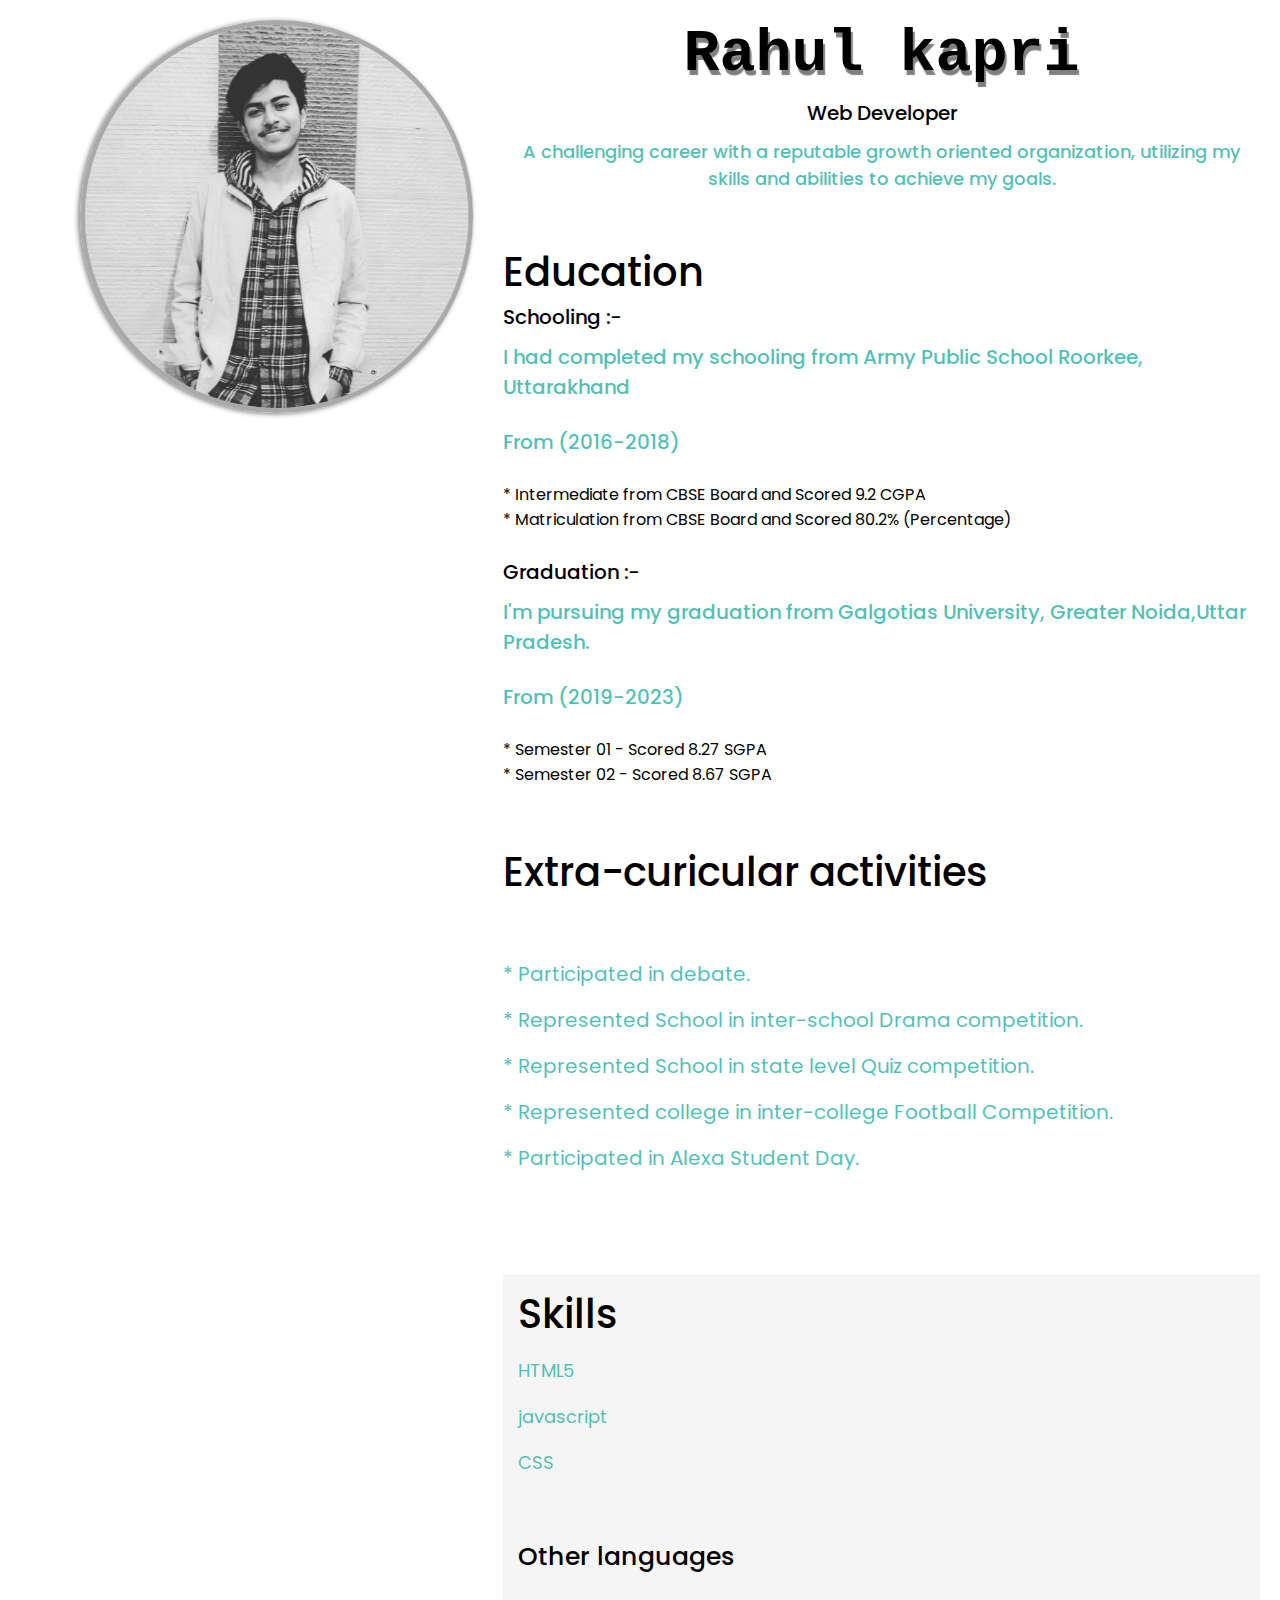
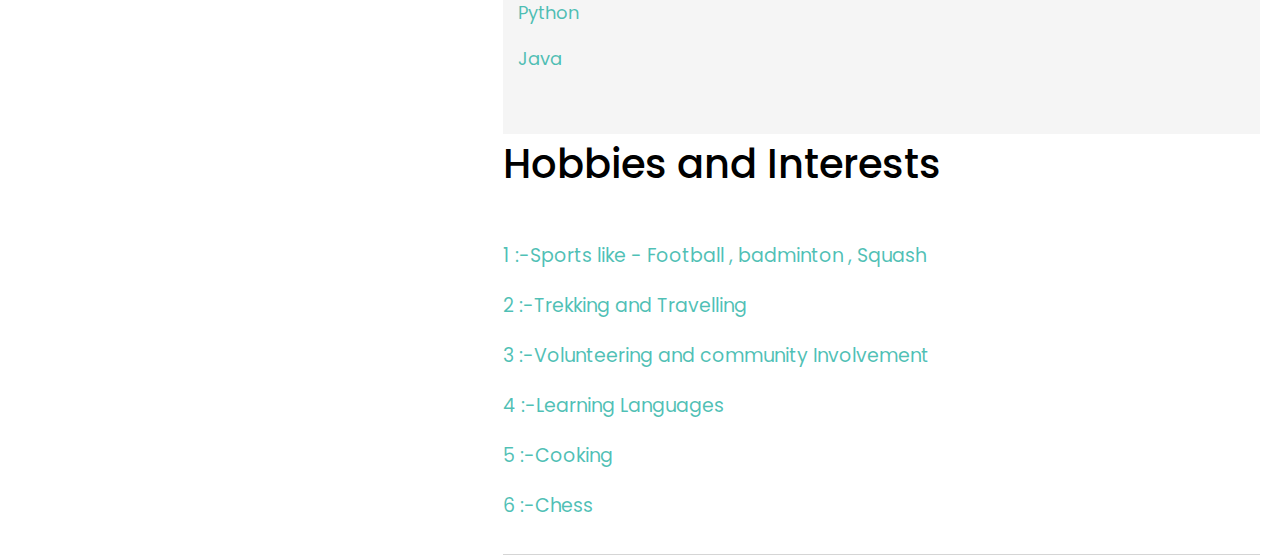
<file: index1.html>
<!DOCTYPE html>
<html>
<head>
    <title>Curriculum vitae</title>
    <link rel="stylesheet" type="text/css" href="style.css" />
    </head> 
<body>
    <section class="CV" >
        <div class="container" >
            <div class="row">
            
                <div class="img">
                    <img src="rahul_kapri24_I_2020_Apr_28_10_20_04.jpg"  alt="rahul.jpg" />
                </div>
                <div class="text">
                    <h1><strong>Rahul kapri</strong></h1>
                    <h3> Web Developer</h3>
                    <p>A challenging career with a reputable growth oriented organization, utilizing my skills and abilities to achieve my goals. </p>
               
                    <div class="info">
                        <div class="list">
                            <div class="education">
                                <label>Education </label>
                                <h3>Schooling :-</h3>
                                <p>I had completed my schooling from Army Public School Roorkee, Uttarakhand </p><br>
                                <p> From (2016-2018)</p><br>
                                <span>* Intermediate from CBSE Board and Scored 9.2 CGPA</span>
                                <br>
                                <span>* Matriculation from CBSE Board and Scored 80.2% (Percentage)</span>
                                <br>
                                <br>
                                <h3>Graduation :-</h3>
                                <p>I'm pursuing my graduation from Galgotias University, Greater Noida,Uttar Pradesh. </p><br>
                                <p> From (2019-2023)</p><br>
                                <span>*  Semester 01 - Scored 8.27 SGPA </span>
                                <br>
                                <span> * Semester 02 - Scored 8.67 SGPA </span>
                                <br>
                                <br>

                            </div>
                            <div class="co">
                                <label>Extra-curicular 
                                activities</label><br><br>
                                

                                <h7>* Participated in debate.</h7><br>
                                <h7>* Represented School in inter-school Drama competition.</h7><br>
                                <h7>* Represented School in state level Quiz competition. </h7><br>
                                <h7>* Represented college in inter-college Football Competition.</h7><br>
                                <h7>* Participated in Alexa Student Day. </h7><br><br>


                            </div>
                            <div class="skills">
                                <label> Skills  </label><br>
                                <span> HTML5 </span><br>
                                <span>javascript </span><br>
                                <span> CSS</span><br>
                                <br>
                                <h3> Other languages </h3>
                                <span>Python </span><br>
                                <span>Java</span><br><br>

                            </div>
                            <div class="hobb">
                                <label>Hobbies and Interests</label><br><br><br>
                                <h8>1 :-Sports like - Football , badminton , Squash</h8><br><br>
                                <h8>2 :-Trekking  and Travelling </h8><br><br>
                                <h8>3 :-Volunteering and community Involvement</h8><br><br>
                                <h8>4 :-Learning Languages</h8><br><br>
                                <h8>5 :-Cooking </h8><br><br>
                                <h8>6 :-Chess</h8><br><br>
                            </div>

                        </div>
                    </div>
                </div>

             </div>                  
        </div>
    </section>
   
    
</body>
</html>
</file>
<file: style.css>
@import url('https://fonts.googleapis.com/css2?family=Poppins:ital,wght@0,100;0,500;0,900;1,800&display=swap');

@import url('https://stackpath.bootstrapcdn.com/font-awesome/4.7.0/css/font-awesome.min.css');

html{
    scroll-behavior: smooth;
}

body
{
    margin:0px;
    font-family: 'Poppins', sans-serif;
    
    
}
*{
    box-sizing: border-box;
    margin: 0px;
}
.container
{
    max-height: 800px;
    
    margin: auto;
    
}
.row
{
    display: flex;
    flex-wrap: wrap;
    
}
header .row
{
    justify-content: space-between;
    align-content: center;
}
header.fixed{
    background-color: #ffffff;
    position:fixed;
    border-color: #eeeeee;
    animation: fixheader .5s ease;
    z-index: 11;
}
@keyframes fixheader{
    0%{
        transform: translateY(-100%);
    }
    100%{transform: translateY(-%);}
}




header .navbar ul
{
    list-style: none;
    padding: 0px;
    margin: 9px;
    
    
}
header .navbar ul li
{
    display: inline-block;
    padding-left: 15px;
}
header .navbar ul li a
{
    font-size: 25px;
    text-decoration: none;
    line-height: 72px;
    color: black;
    font-weight: 600;
    display: inline-block;
    position: relative;
}
header .navbar ul li a::before
{
    content: '';
    height: 3px;
    background-color:#ffffff ;
    width: 0%;
    position: absolute;
    right: 0px;
    bottom:-9px;
    transition:  all 0.1s  ease;
}
header.fixed .navbar ul li a{
    color: #000;
}
header.fixed .navbar ul li a::before{
    background-color: #fedb01;
}










header .navbar ul li a:hover:before{
    width: 100%;
    right: 0;
}

header
{
    
    position: absolute;
    left: 0px;
    right: 0px;
    border-bottom: 0.5px solid #423940 ;
    padding: 0px 15px ;
    z-index: 10;
    
}

.home
{
    min-height: 100vh;
    background-image: url(sale_23502_primary_image_wide-796x398.jpg);
    background-size: cover;
    background-position:center;
    padding: 15px;
    
}
.home .full
{
    
    min-height: 100vh;
    
}
.home .homecontainer
{
    
    flex: 0 0 100%;
    max-width: 100%;
    display: flex;
    flex-wrap: wrap;
    align-items: center;
    
    
}
.home  .homecontainer .block
{
    
    flex: 0 0 75%;
    
    max-width: 75%;
    padding-left: 5px;
    
    border-left: 2px solid black;
}
.home  .homecontainer .block h6{
    color: black;
    font-size: 25px;
    font-weight: 500;
    margin: 0;
    padding: 0;
    padding-left: 50px;text-shadow: 1px 2px 5px rgba(0,0,0,.5);
    
}
.home  .homecontainer .block h1
{
    color: black;
    font-size: 60px;text-shadow: 1px 2px 5px rgba(0,0,0,.5);
    font-weight: 700;font-family: monospace;
    padding: 0;
    padding-left: 50px;
    margin: 0 ;
   
}
.home  .homecontainer .block h3
{
     color: black;
    font-size: 30px;
    font-weight: 600;text-shadow: 1px 2px 5px rgba(0,0,0,.5);
    padding: 0;
    padding-left: 50px;font-family: monospace;
    margin: 0 ;
    margin-bottom: 10px;
    margin-top: 5px;
    
}

.home .homecontainer .block .quote h3 span {
    color:#fff;
    background-color: black;
    font-size: 20px;
    font-weight: 700;
    font-family: cursive;
    padding-top: 2px;
    padding-left: 4px;
    padding-right: 4px;
    padding-bottom: 4px;
    border: 1px solid black;border-radius: 10px;text-align:center;
    text-shadow: 3px solid black;
    box-shadow: 2px solod grey;
    
}
.home .homecontainer .block .quote h3 span:hover{
    color: #fedb01;
   
    background-color: #000;
}

.home .homecontainer .block .quote h3 span{
    color: #ffffff;
    font-size: 15px;
    font-weight: 400;
    text-align: center;
    animation: n 3s infinite normal;
}
@keyframes n{
    0%{opacity: 0;
    }
    100%{opacity: 1;}
}
















.home .homecontainer .block .cvbtn a{
    border-radius: 8px;
    color: #ffffff;
  
    padding: 10px 20px;
    text-decoration: none;

    font-size: 14px;
    border-bottom: 10px;
    text-transform: uppercase;
    font-weight: 600;
    transition: all  .5s ease;
    background-color: #fedb01;
    box-shadow: 0px 10px 15px #e8e8e8;
 
    
}

.home .homecontainer .block .cvbtn a:hover{
    background-color:#000000 ;
    
    color: #ffffff;
}
.home .homecontainer .block .cvbtn{

    flex: 0 0 100%;
    max-width: 100%;margin-left: 70px;padding-top: 20px;
}







.aboutme{
    
    padding-top: 100px;
    padding-right: 10px;
    padding-left: 10px;
    padding-bottom: 60px;
    background-color: white;
    
}

.aboutme .sectiontitle p{
   
    display: block;
    font-size: 20px;
    text-transform: capitalize;
    font-weight: 500;
    color: #838383;
    
}
.textupper{
    text-transform: uppercase!important;
}

.aboutme .aboutcontent .img{
    flex: 0 0 33.33%;
    min-width: 33.33%;
}
.aboutme .aboutcontent .img img{
    width: 100%;
    display: block;
    transform: rotateY(180deg);
    -webkit-transform:rotateY(180deg);
}
.aboutme .aboutcontent .text{
    
    flex:0 0 66.66%;
    max-width: 66.66%;
    padding-left: 30px;
    
}
.aboutme .aboutcontent .text h6{
    font-size: 18px;
    font-weight: 500;
    margin: 0 0 5px;
    color: #000000;
}
.aboutme .aboutcontent .text h4{
    font-size: 25px;
    font-weight: 400;
    margin: 0 0 15px;
}
.aboutme .aboutcontent .text h6 span{
    color: #1eafa2c7;
    
}
.aboutme .aboutcontent .text p{
    font-size: 20px;
    font-weight: 400;
    line-height: 24px;
    color: #838383;
    
}
.aboutme .aboutcontent .text .info{
    
    display: flex;
    flex-wrap: wrap;
    justify-content: space-between;
    
    
}
.aboutme .aboutcontent .text .info .list{
    flex: 0 0 calc(50% - 15px);
    max-width: calc(50%-15px);
    margin-top: 10px;
    display: flex;
    flex-wrap: wrap;
    border-bottom: 1px solid #d5d5d5;
    padding-bottom: 10px;
}
.aboutme .aboutcontent .text .info .list p{
    margin: 0;
    padding-bottom: 0px;
    font-size: 20px;
    
}
.aboutme .aboutcontent .text .info .list label{
    padding-right: 10px;
    color: #000000;
    font-weight: 500;
    font-size: 20px;
}
.aboutme .aboutcontent .text .sociallinks{
  
    padding-top: 30px;
    
}
.aboutme .aboutcontent .text .sociallinks a{
    height: 30px;
    width: 30px;
    background-color: black;
    border-radius: 11px;
    
    border:  1px solid #000;
    line-height: 24px;
    text-align: center;
    margin: 0 1px;
    -webkit-transition: all 0.5s ease;
    transition: all 0.5s ease;
    display: inline-block;
}
.aboutme .aboutcontent .text .sociallinks a:hover{
     background-color: transparent;
    
}
.aboutme .aboutcontent .text .sociallinks a:hover:fa{
    color: #000000;
   
    
}
.aboutme .aboutcontent .text .sociallinks a .fa{
    color: white;
    font-size: 12px;
    -webkit-transition: all 0.5s ease;
    transition: all 0.5s ease;
    
}



.sectiontitle{
    margin-bottom: 40px;
    flex: 0 0 100%;
    max-width: 100%;
    
    
}
 .sectiontitle h1{
    font-size: 40px;
    text-transform: uppercase;  
    font-weight: 700;
    margin: 0 0 5px;
    color: black;
    padding-bottom: 0px;
    display: inline-block;
    position: relative;
    
}
.sectiontitle h1:before{
    content:'';
    left: 20%;
    right: 20%;
    bottom: 0px;
    height: 4px;
    position: absolute;
    background-color: #febd01;
}
.text{
text-align: center!important;
    
}
.textleft{
    text-align: left!important;
    
}
.textright{
    text-align: right!important;
}





.services {
    padding-top: 90px;
    padding-bottom:  50px;
    padding-left:  30px;
    padding-left: 30px;
    background-color: #f5f8fd;
}


.services .servicecontent{
    
    flex: 0 0 100%;
    max-width: 100%;
    display: flex;
    flex-wrap: wrap;
    justify-content: space-between;
    
}
.services .servicecontent .box{
    
    flex: 0 0 calc(33.33% - 10px);
    max-width: calc(33.33% - 10px);
    margin-bottom: 30px;
    border: 1px solid #eeeeee;
    background-color: #ffffff;
    padding: 30px;
    text-align:center;
    position: relative;
}
.services .servicecontent .box .icon{
    height: 60px;
    width: 60px;
    background-color: #febd01;
    margin: 0 auto 20px;
    border-radius: 50%;     
    line-height: 60px;
    text-align: center;  
    color:#ffffff;  
    font-size: 25px;
    line-height: 60px;
}
.services .servicecontent .box::before {
    content: '';
    right: 0;
    left: 0;
    transition: all 0.5s ease;
    margin: auto;
    height: 2px;
    background-color:  #febd01;
    position: absolute;
    bottom: 0px;
    width: 60px;
    
}
.services .servicecontent .box:hover:before {
    width: 100%;
}
.servicecontent .box h5{
    font-size: 18px;
    font-weight: 600;
    color: #000000;
}
.servicecontent .box p{
    font-size: 15px;
    font-weight: 500;
    line-height: 24px;
    color: #838383;
    margin: 10px 0 0 ;
}



/*skills */ 


.skills{
    padding: 10px 15px;
    background-color: #ffffff;
}
.skills .skillcontent .sectiontitle h1{
    
   font-size: 40px;
    margin-top: 0px;
    margin-left: 40px;
    
}
.skills .container{
    margin-top: 10px;padding-top: 10px;
}
.skills .container  {
    margin-top: 10px;padding-top: 10px;
}
.skills  .skillcontent{

    flex: 0 0 50%;
    max-width: 50%;
    padding-right: 40px;
}
.skills .img{

    flex: 0 0 50%;
    max-width: 100%;
}
.skills .img img{
    width: 100%;
    display: block;padding: 100px;margin-right: 30px;
    flex: 0 0 100%;
}
.align{
    align-items: center;
}
.skills .skillcontent .sectiontitle p{
    font-size:20px;
    font-weight: 500;
    line-height: 24px;
    color: #838383;
    margin-top: 10px;
    margin-left: 30px;
}
.skills .skillcontent .skillbox {
    padding-left: 20px;
    flex: 0 0 100%;
    max-width:   100%;  margin-right: 30px;

    margin-bottom: 60px;
    
}
.skills .skillcontent .skillbox h6{
    font-size: 16px;
    font-weight: 500;
    font-family: sans-serif;
    color:black ;
    margin: 0 0 8px;
    
    
}
.skills .skillcontent .skillbox .skillbar{
    height: 6px;
    background-color: #eeeeee;
    position: relative;
    
    
    
}
.skills .skillcontent .skillbox .skillbar .skillbarin{
    background-color: #febd01;
    position: absolute;
    left: 0;
    top: 5px;
    height: 100%;
    display: inline;
    font-size: 20px;
    padding-top: 10px;
}
.skills .skillcontent .skillbox .skillbar .skillbarin span{
    color: #838383;
    font-size: 16px;
    position: absolute;
    top: -30px;
    right: 0;
    
    font-weight: 500;
}




/* portfolio */

.portfolio {
    background-color: #f5f8fd;
    padding: 100px 80px;
    
}
.portfolio . sectiontitle h1{
    left: 30%;
}

.portfolio .filterbutton{
  
    flex: 0 0 100%;
    max-width: 100%;
    
}
.portfolio .filterbutton ul{
    list-style:none;
 
    text-align-last: center;
    padding: 0;
}
.portfolio .filterbutton ul li{
    
    display: inline-block;
    margin: 0px 8px;
    color: #000000;
    font-size: 16px;
    font-weight: 500;   
    text-transform: uppercase;
    cursor: pointer;
    padding-bottom: 0px;
}
.portfolio .filterbutton ul li.active{
    color: #febd05;
    border-bottom: 2px solid #febd01;
}

.portfolio .filterbutton{
    margin-bottom: 15px;
}
.portfolio .portfoliogallery {
    flex: 0 0 100%;
    max-width: 100%;
    display: flex;
    flex-wrap: wrap;
    
    
    
}

.portfolio .portfoliogallery .item{
    
    flex: 0 0 33.33% ;
    max-width: 33.33% ;
    padding: 10px;
   
    position: relative;
    
    
}
.portfolio .portfoliogallery .item {
    position: relative;
}
.portfolio .portfoliogallery .item img{
    width: 50%;display: block;
    
}
.portfolio .portfoliogallery .item .overlay {
    position: absolute;
    left: 0;
    right: 0;
    top:0;
    bottom: 0;
    right: 0;padding: 0px;
    background-color: rgba(0,0,0,0.6);
    z-index: 10;
    display: flex; flex-wrap: wrap;
    flex-direction: column;
   
    align-content: center;
    transition: all 0.5s ease;
    justify-content: center;
    
}
.portfolio .portfoliogallery .item:hover {
   padding: 0px;
}








.message{
    background-color: #0c0c17;
    padding: 40px 0px;
    
}
.message .text{

    max-width: 66.66%;
    
    flex: 0 0 66.66%;
}
.message .text h2{
    padding: 0;
    line-height: 36px;
    
    font-size: 26px;
    font-weight: 500;
    color: white;
    margin: 0;
    
}
.message .button{
    flex: 33.33%;
    max-width: 33.33%;
    align-content: center;

}

.message .button a{
    border-radius: 8px;
    color: white;
    border: 5px solid white;
    padding: 8px 25px;
    margin-left: 60px;
    text-decoration: none;
    display: inline-block;
    text-transform: uppercase;
    background-color: transparent;
    font-weight: 600;
    font-size: 14px;
    transition: all .5s ease;
}
.message .button a:hover{
    background-color: #ffffff;
    color: #000000;
}





.contact {
    padding: 100px ;
    background-color: #f5fdfd;
    
    
}
.contact .sectiontitle h1:before{
    left: 30%;
    
}
.contact .contactform{
    background-color: #ffffff;
    flex: 0 0 100%;
    padding-left: 40px;
    max-width: 100%;
    border: 1px solid #eeeeee;padding: 20px;
    border-radius: 15px;
}
.contact .contactform .text{
    
    flex: 0 0 100%;
    max-width: 100%;
    padding-bottom: 20px;
}
.contact .contactform .text h2{
    font-size: 25px;
    font-weight: 600;
    color: #000000;
    margin: 0;
    padding: 0;
}
.contact .contactform .text p{
    font-size: 15px;
    font-weight: 500;
    line-height: 24px;
    color: #838383;
    margin: 0px;
    
}

.contact .contactform .col6{
    flex:0 0 100% ;
    max-width: 100%;text-align: center;
    
}
.contact .contactform .col12{
    flex: 0 0 100%;
    max-width: 100%;
    
}
.contact .contactform .formcontrol1{
    height: 45px;
    width: 100%; 
    border-radius: 8px;
    display: flex; 
    flex: 0 0 100%; 
    column-gap: 10px;
    max-width: 100%;  
    margin-bottom: 15px; 
    border: 1px solid #ced4da;  
    padding: 8px;
    
    font-size: 14px;
    font-weight: 500;
    font-family: 'poppins',sans-serif;
}
.contact .contactform .formcontrol{
    height: 45px;
    width: 100%; 
    border-radius: 8px;
    display: flex; 
    flex: 0 0 100%; 
    column-gap: 10px;
    max-width: 100%;  
    margin-bottom: 15px; 
    border: 1px solid #ced4da;  
    padding: 8px;
    
    font-size: 14px;
    font-weight: 500;
    font-family: 'poppins',sans-serif;
}
.contact .contactform textarea.formcontrol {
    height: 120px;
}
.contact .contactform .formcontrol::placeholder{
    color: #838383;
}
.contact .contactform .btn a{
    border-radius: 8px;
    color: #ffffff;
  
    padding: 10px 20px;
    text-decoration: none;

    font-size: 14px;
    border-bottom: 10px;
    text-transform: uppercase;
    font-weight: 600;
    transition: all  .5s ease;
    background-color: #fedb01;
    box-shadow: 0px 10px 15px #e8e8e8;
 
    
}

.contact .contactform .btn a:hover{
    background-color:#000000 ;
    
    color: #ffffff;
}
.contact .contactform .btn{
    
    flex: 0 0 100%;
    max-width: 100%;
}






footer{
    padding: 50px 15px;
    background-color: black;
}
footer .logo{
    flex: 0 0 100%;
    max-width: 100%;
    text-align: center;
    font-size: 50px;
    color: #ffffff;
    font-weight: 900;
    
}
footer .text:hover{
    color: #099999;
}

footer .text{
    color: #ffffff;
    font-size: 15px;
    font-weight: 400;
    text-align: center;
    animation: in 2s infinite normal;
}
@keyframes in{
    0%{opacity: 0;
    }
    100%{opacity: 1;}
}




@media(max-width: 991px){
    .home .homecontainer .block  h1{
        font-size: 50px;
    } 
    .message .button{
        margin-top: 20px;
        margin-left: 100px;
    }
     header{
        padding: 15px;
        position: fixed;
        background-color: #fff;
        border: none;
        border-bottom: 1px solid #eee;
    } 
     .navbar {
        position: absolute;
        background-color: #fff;
        width: 100%;
        font-size: 10px;display: flex;
        flex: 0 0 50%;
        max-width: 100%;
        left: 0px;
        top: 0px;
        padding: 15px;
        
    }
    
    header .navbar ul li {
        display:inline-block;
        margin-left: 0px;
        flex: 0 0 50%;
        max-width: 100%;
    }
    header .navbar ul li a{
        line-height: 42px;display: flex;
        flex: 0 0 50%;
        max-width: 100%;
        color: #000;
        font-weight: 500;font-size: 18px;margin-bottom: 2px;
       
    }
     header .navbar ul li a::before{
        background-color: #fedb01;
    }
    header .navbar ul li a::before
    {

    bottom:3px;
    }
    .skills .skillcontent  .sectiontitle h1{
        padding-top: 0px;font-size: 29px;
        margin-top: 0px;
    }
    .skills .img{

    flex: 0 0 50%;
    max-width: 100%;
}
.skills .img img{
    width: 100%;
    display: block;padding: 10px;margin-right: 30px;
    flex: 0 0 100%;
}
    
}

@media(max-width: 900px){
       header{
        padding: 15px;
        position: fixed;
        background-color: #fff;
        border: none;
        border-bottom: 1px solid #eee;
    } 
     .navbar {
        position: absolute;
        background-color: #fff;
        width: 100%;
        font-size: 10px;display: flex;
        flex: 0 0 50%;
        max-width: 100%;
        left: 0px;
        top: 0px;
        padding: 15px;
        
    }
    
    header .navbar ul li {
        display:inline-block;
        margin-left: 0px;
        flex: 0 0 50%;
        max-width: 100%;
    }
    header .navbar ul li a{
        line-height: 42px;display: flex;
        flex: 0 0 50%;
        max-width: 100%;
        color: #000;
        font-weight: 500;font-size: 18px;margin-bottom: 2px;
       
    }
     header .navbar ul li a::before{
        background-color: #fedb01;
    }
    header .navbar ul li a::before
    {

    bottom:3px;
    }
    .skills .skillcontent  .sectiontitle h1{
        padding-top: 0px;font-size: 29px;
        margin-top: 0px;
    }

}










@media(max-width: 767px){
    .home .homecontainer .block  h1{
        font-size: 40px;
    }
    .home .homecontainer .block h3{
        font-size: 25px;
    }
    header{
        padding: 15px;
        position: fixed;
        background-color: #fff;
        border: none;
        border-bottom: 1px solid #eee;
    }
    .home  .homecontainer .block h6{
    color: black;
    font-size: 20px;
    font-weight: 500;
    margin: 0;
    padding: 0;
    padding-left: 50px;text-shadow: 1px 2px 5px rgba(0,0,0,.5);
    
}
    .navbar {
        position: absolute;
        background-color: #fff;
        width: 100%;
        font-size: 10px;display: flex;
        flex: 0 0 50%;
        max-width: 100%;
        left: 0px;
        top: 0px;
        padding: 15px;
        
    }
    
    header .navbar ul li {
        display:inline-block;
        margin-left: 0px;
        flex: 0 0 50%;
        max-width: 100%;
    }
    header .navbar ul li a{
        line-height: 42px;display: flex;
        flex: 0 0 50%;
        max-width: 100%;
        color: #000;
        font-weight: 500;font-size: 18px;margin-bottom: 2px;
       
    }
   
    header .navbar ul li a::before{
        background-color: #fedb01;
    }
    header .navbar ul li a::before
    {

    bottom:3px;
    }
    
    
    
    
    
    
    .aboutme .sectiontitle h1{
        font-size: 30px;flex: 0 0 100%;
        max-width: 100%:
    }
    .aboutme .sectiontitle p{
        font-size: 30px;
    }
    .aboutme .aboutcontent .text{
        flex: 0 0 100%;
        max-width: 100%; font-size: 20px;
        padding-left: 0px;   
        padding-top: 20px;
    }
    .aboutme .aboutcontent  .img img {
        flex: 0 0 100%;
        max-width: 100%;margin-top: 0px;
    }
    .aboutme .aboutcontent .text h4{
       
        font-size: 15px;
    }
    .aboutme .aboutcontent .text h6{
        
        font-size: 12px;
    }
    .aboutme .aboutcontent .text p{
        font-size: 12px;
    }
    
    
    
    
    
    
    
    
    .services{
        padding-right: 20px;
        padding-left: 20px;margin-bottom: 40px;
        padding-bottom: 850px;
        padding-top: 50px;background-color: #f5f8fd;
    }
    .skills .img img{
       display: none;
        
    }
    .skills .skillcontent  .sectiontitle h1{
        padding-top: 0px;font-size: 29px;
        margin-top: 0px;
    }
    .skills .skillcontent  .sectiontitle p{
        font-size: 20px;
    }
    .skills .skillcontent .skillbox .skillbar{
        padding-right: 20px;
        padding-left: 20px;
        
    }
    .services .servicecontent .box{
        flex: 0 0 100%;
        max-width: 100%;
        padding: 30px;
        background-color: #ffffff;
    }
    .skills .skillcontent {
        flex: 0 0 100%;
        max-width: 100%;
        padding-right: 10px;
    }
    .skills .img{
        flex: 0 0 100%;
        max-width: 100%;
    }
    
    
    
    
    .portfolio {
    background-color: #f5f8fd;
    padding: 100px 80px;
    
}
    .portfolio .portfoliogallery .item {
        flex: 0 0 50%;
        max-width: 100%;
        position: relative;
        padding: 10px;
    }
    .portfolio .portfoliogallery .item img{
        width: 50%;
        display: block;
    }
    message .text{
        flex: 0 0 50%;padding-left: 20px; padding-right: 20px;margin-right: 10px;
        max-width: 100%;
    }
    .message .button{
        flex: 0 0 100%;
        max-width: 100%;
        text-align: left;
        padding-top: 20px;margin-top: 20px;margin-left: 50px;
    }
    .contact .contactform{
        padding: 40px 20px ;
        
    }
    .contact .contactform .col6{
        
        flex: 0 0 100%;
        max-width: 100%;
        
    }
    .contact .sectiontitle h1{
        padding-left: 60px;
    }
    .home .homecontainer .block .cvbtn a
{
    border-radius: 8px;
    color: white;
    border: 2px solid white;
    padding: 8px 20px;
    margin-left: 40px;
    text-decoration: none;
    display: inline-block;
    text-transform: uppercase;
    background-color: black;
    font-weight: 600;
    font-size: 14px;
    transition: all .5s ease;
}
    .home .homecontainer .block .cvbtn a:hover{
        background-color: black;
        color: #febd01;
        font-weight: 600;
    font-size: 14px;
         border: 2px solid black;
    }   
    
    
}













@media(max-width: 500px){
    .home .homecontent .block  h1{
        font-size: 30px;
    }
    .home .homecontainer .block h3{
        font-size: 20px;
    }
    .home .homecontent .block {
        padding-left: 20px;
        
    }
    .portfolio .portfoliogallery .item {
        flex: 0 0 100%;
        max-width: 100%;
    }
    
    .aboutme{
        padding-bottom: 330px;
    }
    .aboutme .aboutcontent .text .info .list p{
        
        flex: 0 0 100%
    }
    .aboutme .aboutcontent .text h4{
       
        font-size: 15px;
    }
    .aboutme .aboutcontent .text h6{
        
        font-size: 20px;
    }
     .aboutme .sectiontitle h1{
        font-size: 20px; flex: 0 0 100%;
         max-width: 100%;margin-bottom: 0px;
        padding-bottom: 0px;
    }
    .aboutme .sectiontitle p{
        font-size: 15px;flex: 0 0 100%;
         max-width: 100%;margin-bottom: 0px;
        padding-bottom: 0px;
    }
    .aboutme .aboutcontent .img{
        flex: 0 0 100%;
        max-width: 100%;margin-top: 0px;padding-top: 0px;border: none;
    }
    .aboutme .aboutcontent .row .text .info .list label{
        font-size: 10px;
        flex: 0 0 50%;display:inline;
        padding-right: 0px;
        max-width: 100%;
    }
    .aboutme .aboutcontent .row .text .info .list p{
        font-size: 10px;flex: 0 0 10%;
        max-width: 100%;display: inline;
        padding-bottom: 0px;margin-bottom: 0px;
    }
    
    
    .portfolio {
    background-color: #f5f8fd;
    padding: 100px 80px;
    
}
    .portfolio .portfoliogallery .item {
        flex: 0 0 50%;
        max-width: 100%;
        position: relative;
        padding: 10px;
    }
    .portfolio .portfoliogallery .item img{
        width: 50%;
        display: block;
    }
}





/* CV */


html{
    background-color:transparent;
}
.CV{
     margin-left:30px;
    padding-left: 30px;
    
    font-family: 'Poppins', sans-serif;
}


.CV .container
{
    max-height: 800px;
   
    margin: 20px;
    
}


.CV .container .text{
    
    flex:0 0 66.66%;
    max-width: 66.66%;
    padding-left: 30px;
    
    
}
.CV .container .text h1{
    font-size: 60px;
    font-weight: 700;
    font-family: monospace;
    padding-bottom: 10px;
    text-shadow: 2px 5px 1px rgba(0,0,0,.5);
}

.CV .container .text h3{
    font-size: 20px;
    font-weight: 500;
    padding-bottom: 10px;
}

.CV .container .text p{
    font-size: 18px;
    font-weight: 500;
    color: #1eafa2c7;
    padding-bottom: 40px;
}








.CV .container  .info{
    
    display: flex;
    flex: 0 0 50%;
    max-width: 100%;
    display: block;
   
    
    
}
.CV .container .info .list{
    flex: 0 0 calc(50% - 15px);
    max-width: calc(50%-15px);
    margin-top: 10px;
    display: block;
    flex-wrap: wrap;
    border-bottom: 1px solid #d5d5d5;
    padding-bottom: 10px;
}
.CV .container .info .list .education{
    padding-bottom: 30px;
    text-align: left;
}

.CV .container .info .list p{
    margin: 0;
    padding-bottom: 0px;
    font-size: 20px;
    
}
.CV .container .info .list label{
    padding-right: 10px;
    color: #000000;
    font-weight: 500;
    font-size: 40px;
    padding-left: 0px;
    margin-left: 0px;
}
.CV .container .info .list .co{
    font-size: 30px;color: white;
    font-weight: 500;
    text-align: left;padding-bottom: 20px;
    margin-bottom: 30px;
    
}
.CV .container .info .list .co h7{
font-size: 20px;
    font-weight: 400;
    color: #1eafa2c7;
    text-decoration: none;
    
}

.CV .container .info .list  .skills{
    text-align-last: left;
    font-size: 30px;
    font-weight: 500;
    background-color: #f5f5f5;
}

.CV .container .info .list  .skills span{
    font-size: 19px;
    font-weight: 400;
    color: #1eafa2c7;
    
}
.CV .container .info .list  .skills h3{
    font-size: 25px;
    font-weight: 500;
    padding-top: 10px;
}
.CV .container .info .list  .skills span{
    font-size: 18px;
    font-weight: 400;
    color:  #1eafa2c7;
}
.CV .container .info .list  .hobb{
  
     text-align: left;
   
    
}
.CV .container .info .list  .hobb label{
    font-size: 40px;
    font-weight: 500;padding-bottom: 10px;
    
}
.CV .container .info .list  .hobb h8{
   font-size: 19px;
    font-weight: 400;
    color: #1eafa2c7;line-height: 20px;
    padding-top: 10px;
}


.CV .container .img{
    flex: 0 0 33.33%;
    min-width: 33.33%;
}
.CV .container .img img{
    width: 100%;
    display: inline-block;
    transform: rotateY(180deg);
    -webkit-transform:rotateY(180deg);
    border-radius: 50%;
    border: 5px solid darkgrey ;
    box-shadow: 2px 1px 5px rgba(0,0,0,.5);
    animation: glow 2s 2 ease;
    animation-delay: 1s;
    
  
}

@keyframes glow{
    0%{
        transform: translateY(-50px),rotateZ(180deg);
    }
    50%{
        transform: translateY(300px);
    }
    100%{
        transform: translateY(80px), translateX(10px),rotateZ(180deg);
    }
    
}
</file>
